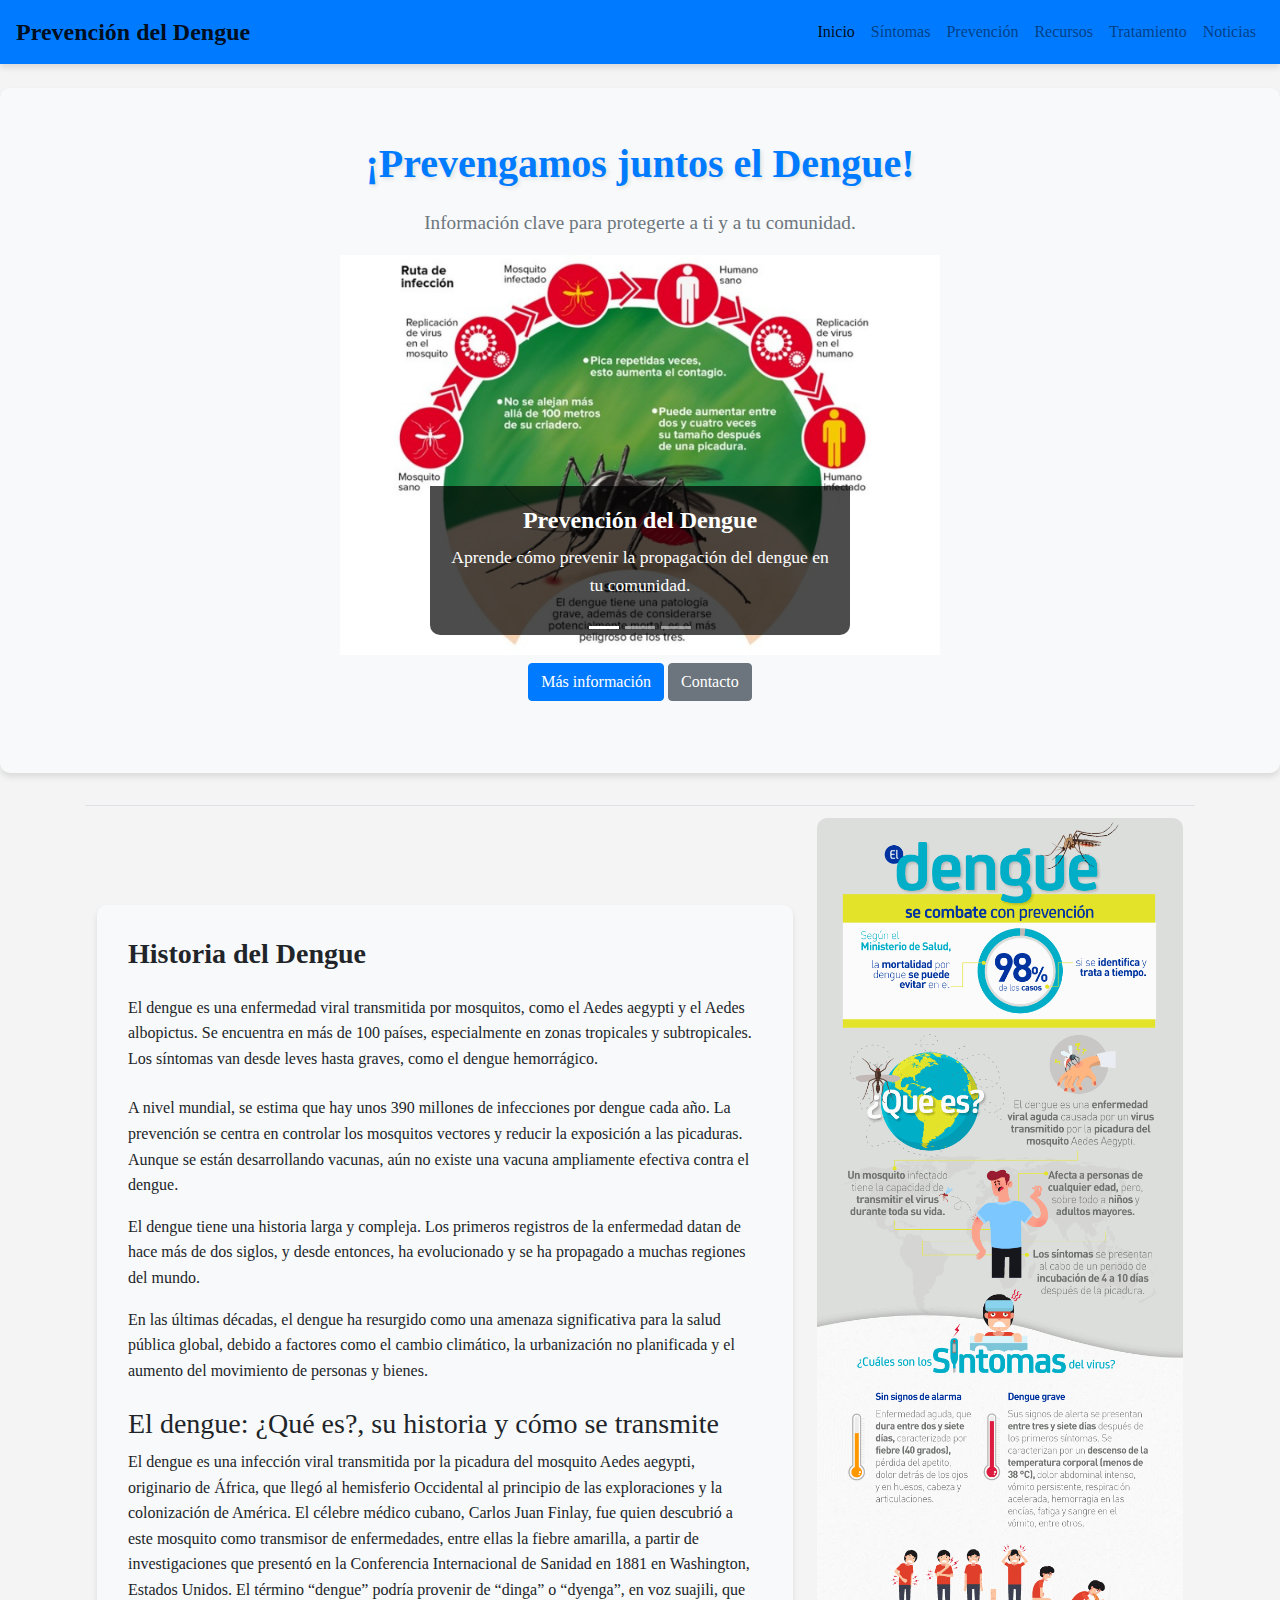
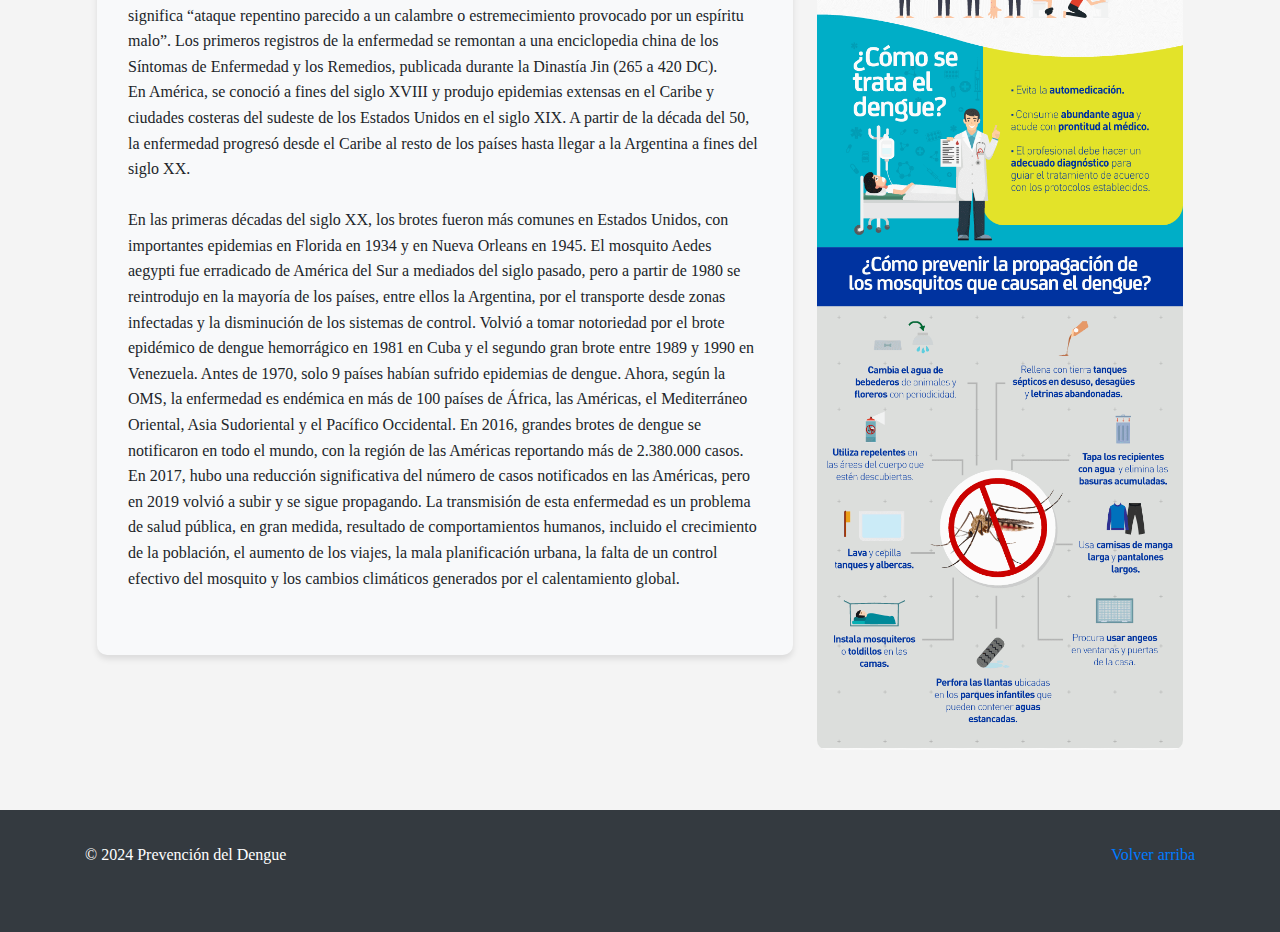
<file: index.html>
<!DOCTYPE html>
<html lang="en">
<head>
    <meta charset="UTF-8">
    <meta name="viewport" content="width=device-width, initial-scale=1.0">
    <title> Prevención del Dengue</title>  
    <meta name="description" content="description de nuestro sitio web">
    <!-- Enlace al archivo CSS de Bootstrap -->
    <link href="https://stackpath.bootstrapcdn.com/bootstrap/4.5.2/css/bootstrap.min.css" rel="stylesheet">
    <!-- Estilos personalizados -->
    <link rel="stylesheet" href="../css/styles.css">
    <!--  CEO  -->
    <meta name="keywords" content="dengue, Tegucigalpa, Honduras, prevención del dengue, síntomas del dengue, tratamiento del dengue, salud pública, enfermedades tropicales, Centroamérica">
    <meta name="description" content="Información sobre el dengue en Tegucigalpa, Honduras, incluyendo métodos de prevención, síntomas, tratamiento y medidas de salud pública para combatir esta enfermedad tropical.">
    
</head>

<body>
    <header>
        <!-- Navbar -->
        <nav class="navbar navbar-expand-lg navbar-light">
            <a class="navbar-brand" href="#">Prevención del Dengue</a>
            <button class="navbar-toggler" type="button" data-toggle="collapse" data-target="#navbarNav" aria-controls="navbarNav" aria-expanded="false" aria-label="Toggle navigation">
                <span class="navbar-toggler-icon"></span>
            </button>
            <div class="collapse navbar-collapse" id="navbarNav">
                <ul class="navbar-nav ml-auto">
                    <li class="nav-item active">
                        <a class="nav-link" href="index.html">Inicio</a>
                    </li>
                    <li class="nav-item">
                        <a class="nav-link" href="sintomas.html">Síntomas</a>
                    </li>
                    <li class="nav-item">
                        <a class="nav-link" href="prevencion.html">Prevención</a>
                    </li>
                    <li class="nav-item">
                        <a class="nav-link" href="recursos.html">Recursos</a>
                    </li>
                    <li class="nav-item">
                        <a class="nav-link" href="Tratamiento.html">Tratamiento</a>
                    </li>
                    <li class="nav-item">
                        <a class="nav-link" href="noticias.html">Noticias</a>
                    </li>
                </ul>
            </div>
        </nav>
    </header>

    <main role="main">
        <!-- Contenido principal -->
        <section class="jumbotron text-center mt-4">
            <div class="container">
                <h1 class="jumbotron-heading">¡Prevengamos juntos el Dengue!</h1>
                <p class="lead text-muted">Información clave para protegerte a ti y a tu comunidad.</p>
                <!-- Carrusel -->
                <div class="carousel-container">
                    <div id="dengueCarousel" class="carousel slide" data-ride="carousel">
                        <ol class="carousel-indicators">
                            <li data-target="#dengueCarousel" data-slide-to="0" class="active"></li>
                            <li data-target="#dengueCarousel" data-slide-to="1"></li>
                            <li data-target="#dengueCarousel" data-slide-to="2"></li>
                        </ol>
                        <div class="carousel-inner">
                            <div class="carousel-item active">
                                <img src="../img/Inicio/dengue1.jpg" class="d-block w-100" alt="Prevención del Dengue">
                                <div class="carousel-caption d-none d-md-block">
                                    <h5>Prevención del Dengue</h5>
                                    <p>Aprende cómo prevenir la propagación del dengue en tu comunidad.</p>
                                </div>
                            </div>
                            <div class="carousel-item">
                                <img src="../img/Inicio/dengue.webp" class="d-block w-100" alt="Síntomas del Dengue">
                                <div class="carousel-caption d-none d-md-block">
                                    <h5>Síntomas del Dengue</h5>
                                    <p>Conoce los síntomas del dengue y cómo detectarlos a tiempo.</p>
                                </div>
                            </div>
                            <div class="carousel-item">
                                <img src="../img/Inicio/dengue3.png" class="d-block w-100" alt="Tratamiento del Dengue">
                                <div class="carousel-caption d-none d-md-block">
                                    <h5>Tratamiento del Dengue</h5>
                                    <p>Infórmate sobre los tratamientos disponibles para el dengue.</p>
                                </div>
                            </div>
                        </div>
                        <a class="carousel-control-prev" href="#dengueCarousel" role="button" data-slide="prev">
                            <span class="carousel-control-prev-icon" aria-hidden="true"></span>
                            <span class="sr-only">Previous</span>
                        </a>
                        <a class="carousel-control-next" href="#dengueCarousel" role="button" data-slide="next">
                            <span class="carousel-control-next-icon" aria-hidden="true"></span>
                            <span class="sr-only">Next</span>
                        </a>
                    </div>
                </div>
                <p>
                    <a href="prevencion.html" class="btn btn-primary my-2">Más información</a>
                    <a href="https://www.facebook.com/profile.php?id=100094646115489&mibextid=ZbWKwL" class="btn btn-secondary my-2">Contacto</a>
                </p>
            </div>
        </section>

        <div class="container">
            <div class="row">
                <div class="col-md-12">
                    <table class="table">
                        <tbody>
                            <tr>
                                <td class="align-middle custom-content">
                                    <section class="jumbotron text-left mt-4">
                                        <div class="container">                            
                                            <h2 class="mb-4">Historia del Dengue</h2>
                                            
                                            <p class=" mb-4">El dengue es una enfermedad viral transmitida por mosquitos, como el Aedes aegypti y el Aedes albopictus. Se encuentra en más de 100 países, especialmente en zonas tropicales y subtropicales. Los síntomas van desde leves hasta graves, como el dengue hemorrágico.</p>
                                            <p>A nivel mundial, se estima que hay unos 390 millones de infecciones por dengue cada año. La prevención se centra en controlar los mosquitos vectores y reducir la exposición a las picaduras. Aunque se están desarrollando vacunas, aún no existe una vacuna ampliamente efectiva contra el dengue.</p>
                                            <p>El dengue tiene una historia larga y compleja. Los primeros registros de la enfermedad datan de hace más de dos siglos, y desde entonces, ha evolucionado y se ha propagado a muchas regiones del mundo.</p>
                                            <p>En las últimas décadas, el dengue ha resurgido como una amenaza significativa para la salud pública global, debido a factores como el cambio climático, la urbanización no planificada y el aumento del movimiento de personas y bienes.</p>
                                
                                            <h3 class="mt-4">El dengue: ¿Qué es?, su historia y cómo se transmite</h3>
                                            <p>El dengue es una infección viral transmitida por la picadura del mosquito Aedes aegypti, originario de África, que
                                                llegó al hemisferio Occidental al principio de las exploraciones y la colonización de América. El célebre médico
                                                cubano, Carlos Juan Finlay, fue quien descubrió a este mosquito como transmisor de enfermedades, entre ellas la
                                                fiebre amarilla, a partir de investigaciones que presentó en la Conferencia Internacional de Sanidad en 1881 en
                                                Washington, Estados Unidos.
                                                El término “dengue” podría provenir de “dinga” o “dyenga”, en voz suajili, que significa “ataque repentino parecido
                                                a un calambre o estremecimiento provocado por un espíritu malo”.
                                                Los primeros registros de la enfermedad se remontan a una enciclopedia china de los Síntomas de Enfermedad y los
                                                Remedios, publicada durante la Dinastía Jin (265 a 420 DC). <br>En América, se conoció a fines del siglo XVIII y produjo
                                                epidemias extensas en el Caribe y ciudades costeras del sudeste de los Estados Unidos en el siglo XIX.
                                                A partir de la década del 50, la enfermedad progresó desde el Caribe al resto de los países hasta llegar a la
                                                Argentina a fines del siglo XX. <br> <br>En las primeras décadas del siglo XX, los brotes fueron más comunes en Estados
                                                Unidos, con importantes epidemias en Florida en 1934 y en Nueva Orleans en 1945.
                                                El mosquito Aedes aegypti fue erradicado de América del Sur a mediados del siglo pasado, pero a partir de 1980 se
                                                reintrodujo en la mayoría de los países, entre ellos la Argentina, por el transporte desde zonas infectadas y la
                                                disminución de los sistemas de control. Volvió a tomar notoriedad por el brote epidémico de dengue hemorrágico en
                                                1981 en Cuba y el segundo gran brote entre 1989 y 1990 en Venezuela.
                                                Antes de 1970, solo 9 países habían sufrido epidemias de dengue. Ahora, según la OMS, la enfermedad es endémica en
                                                más de 100 países de África, las Américas, el Mediterráneo Oriental, Asia Sudoriental y el Pacífico Occidental.
                                                En 2016, grandes brotes de dengue se notificaron en todo el mundo, con la región de las Américas reportando más de
                                                2.380.000 casos. En 2017, hubo una reducción significativa del número de casos notificados en las Américas, pero en
                                                2019 volvió a subir y se sigue propagando.
                                                La transmisión de esta enfermedad es un problema de salud pública, en gran medida, resultado de comportamientos
                                                humanos, incluido el crecimiento de la población, el aumento de los viajes, la mala planificación urbana, la falta
                                                de un control efectivo del mosquito y los cambios climáticos generados por el calentamiento global.</p>
                                        </div>
                                    </section>
                                </td>
                                
                                <td class="align-middle custom-img">
                                    <img src="../img/Inicio/inicio.png" class="img-fluid" alt="Historia del Dengue">
                                </td>
                            </tr>
                        </tbody>
                    </table>
                </div>
            </div>
        </div>
    </main>

    <footer class="text-muted">
        <div class="container">
            <p class="float-right">
                <a href="#">Volver arriba</a>
            </p>
            <p>&copy; 2024 Prevención del Dengue</p>
        </div>
    </footer>

    <!-- Scripts de Bootstrap y jQuery (necesarios para el funcionamiento de Bootstrap) -->
    <script src="https://code.jquery.com/jquery-3.5.1.slim.min.js"></script>
    <script src="https://cdn.jsdelivr.net/npm/@popperjs/core@2.5.3/dist/umd/popper.min.js"></script>
    <script src="https://stackpath.bootstrapcdn.com/bootstrap/4.5.2/js/bootstrap.min.js"></script>
</body>
</html>
</file>
<file: css/styles.css>
/* styles.css */

/* Estilo general para el cuerpo */
body {
    font-family: Arial, sans-serif;
    background-color: #f8f9fa;
    color: #343a40;
    margin: 0;
    padding: 0;
}

/* Estilo para el encabezado */
header {
    margin-bottom: 20px;
}

.navbar {
    background-color: #007bff; /* Cambiar el color de fondo */
    
}

/* Navbar personalizada */
.navbar-brand {
    font-weight: bold;
    color: #007bff;
    font-size: 1.5rem; /* Reducir el tamaño del logo */
    margin-right: 2rem; /* Añadir espacio entre el logo y el menú */
}
.navbar-nav .nav-link {
    color: #007bff;
}
.navbar-nav .nav-link.active {
    font-weight: bold;
    color: #0056b3;
}

.carousel-container {
    max-width: 600px;
    margin: 0 auto;
}
.carousel-item img {
    width: 100%;
    height: 300px;
    object-fit: cover;
}


.carousel-caption {
    background-color: rgba(0, 0, 0, 0.5);
    padding: 20px;
    border-radius: 10px;
}
.carousel-caption h5 {
    font-size: 1.5rem;
    font-weight: bold;
}
.carousel-caption p {
    font-size: 1.1rem;
}

/* Jumbotron personalizado */
.jumbotron {
    background-color: #e9ecef;
    padding: 2rem 1rem;
    border-radius: 15px; /* Añadir bordes redondeados */
    box-shadow: 0px 4px 10px rgba(0, 0, 0, 0.1); /* Añadir una suave sombra */
}

.jumbotron-heading {
    font-size: 2.5rem;
    font-weight: bold;
    text-shadow: 2px 2px 4px rgba(0, 0, 0, 0.3); /* Añadir sombra al texto */
    color: #007bff; /* Cambiar el color del texto */
}

.lead {
    font-size: 1.2rem;
    font-weight: normal;
}

/* Botones */
.btn-primary {
    background-color: #007bff;
    border-color: #007bff;
}
.btn-secondary {
    background-color: #6c757d;
    border-color: #6c757d;
}
.btn-primary:hover,
.btn-primary:focus {
    background-color: #0056b3;
    border-color: #004085;
}
.btn-secondary:hover,
.btn-secondary:focus {
    background-color: #5a6268;
    border-color: #545b62;
}

/* Estilo para las secciones */
section {
    padding: 2rem 0;
}
h2 {
    font-size: 1.75rem;
    font-weight: bold;
    margin-top: 0;
    margin-bottom: 0.5rem;
}
p {
    margin-top: 0;
    margin-bottom: 1rem;
}

.container {
    margin-bottom: 2rem; /* Añadir espacio inferior */
}

/* Footer */
footer {
    background-color: #343a40; /* Cambiar el color de fondo */
    padding: 2rem 0; /* Añadir más espacio interno */
}
footer p {
    color: #fff; /* Cambiar el color del texto a blanco */
}

/* Responsivo */
@media (max-width: 768px) {
    .carousel-caption {
        font-size: 0.9rem;
        padding: 10px;
    }
    .jumbotron-heading {
        font-size: 2rem;
    }
    .lead {
        font-size: 1rem;
    }
}
.carousel-caption {
    background-color: rgba(0, 0, 0, 0.7); /* Cambiar el color de fondo */
    border-radius: 0 0 10px 10px; /* Añadir bordes redondeados solo en la parte inferior */
}

.navbar {
    background-color: #007bff; /* Cambiar el color de fondo */
    box-shadow: 0 4px 6px rgba(0, 0, 0, 0.1); /* Añadir sombra */
}
.navbar-brand {
    font-size: 1.5rem;
    color: #fff;
}
.navbar-nav .nav-link {
    color: #fff;
    padding: 0.5rem 1rem;
    transition: background-color 0.3s, color 0.3s;
}
.navbar-nav .nav-link:hover,
.navbar-nav .nav-link:focus {
    background-color: #0056b3;
    color: #fff;
}
.navbar-nav .nav-link.active {
    font-weight: bold;
    background-color: #0056b3;
    color: #fff;
}
/* Jumbotron */
.jumbotron {
    background-color: #f8f9fa;
    padding: 2rem 1rem;
    border-radius: 10px;
    box-shadow: 0 4px 6px rgba(0, 0, 0, 0.1);
}
.jumbotron-heading {
    font-size: 2.5rem;
    font-weight: bold;
    text-shadow: 2px 2px 4px rgba(0, 0, 0, 0.1);
}
.carousel-inner img {
    height: 400px;
    object-fit: cover;
}
.custom-content {
    padding: 20px;
}
.custom-img img {
    border-radius: 10px;
}

/* Estilos generales */
body {
    font-family: 'Times New Roman', Times, serif;
    margin: 0;
    padding: 0;
    background-color: #f4f4f4;
    line-height: 1.6;
}

h1 {
    text-align: center;
    color: #333;
    margin: 20px 0;
}

.card {
    background-color: #fff;
    border-radius: 10px;
    box-shadow: 0 2px 5px rgba(0, 0, 0, 0.1);
    margin: 20px auto;
    max-width: 800px;
    padding: 20px;
    border-left: 10px solid #007BFF;
}

.card h2 {
    margin-top: 0;
    color: #007BFF;
    text-align: center;
    font-size: 1.5em;
    margin-bottom: 10px;
}

.card p, .card ul {
    color: #555;
    text-align: left;
    margin-bottom: 15px;
}

.card ul {
    padding-left: 20px;
}

.card ul ul {
    list-style-type: circle;
}

.card li {
    margin-bottom: 10px;
}

.card li strong {
    color: #333;
}
</file>
